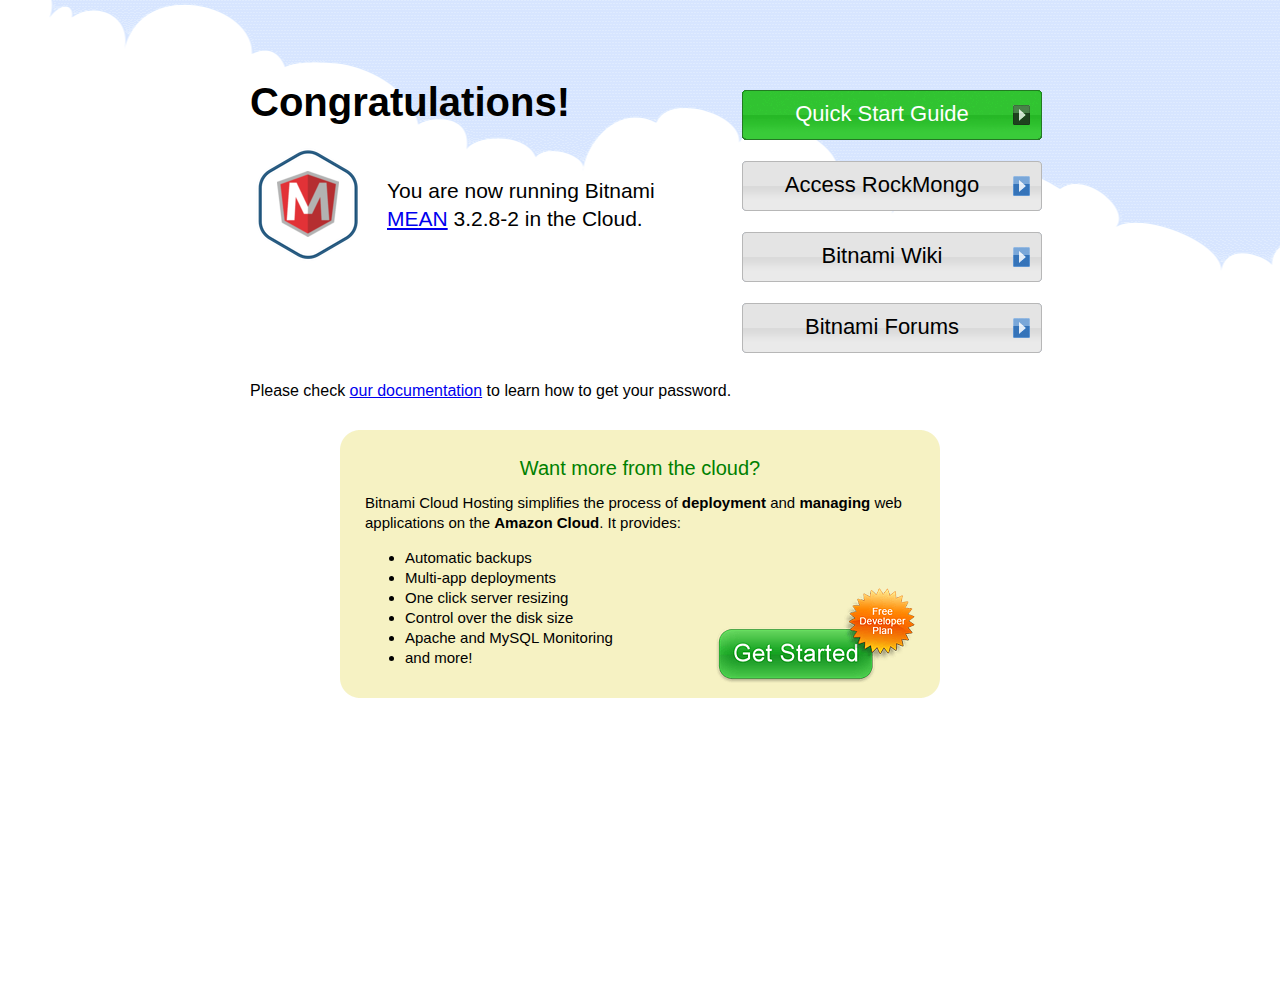
<file: index.html>
<!DOCTYPE html PUBLIC "-//W3C//DTD XHTML 1.0 Transitional//EN" "http://www.w3.org/TR/xhtml1/DTD/xhtml1-transitional.dtd">
<html xmlns="http://www.w3.org/1999/xhtml" xmlns:og="http://opengraphprotocol.org/schema/" xmlns:fb="http://www.facebook.com/2008/fbml" >
  <head>
    <meta http-equiv="Content-Type" content="text/html; charset=utf-8" />
    <title>Bitnami: Open Source. Simplified</title>

    <link href="./bitnami.css" media="screen" rel="stylesheet" type="text/css" />
  </head>

  <body> 
    <div id="container" class="container-virtual-applicances">
      <div id="dashboard-content" class="launch-page">
        <div id="dashboard-slogan" class="launch-slogan">
          <h1>Congratulations!</h1>
          <br/>
          <table class="virtual-appliances-logo-block">
            <tr>
              <td>
                 <img src="img/meanstack.png"/>
              </td>
              <td>
                You are now running Bitnami <a href="https://bitnami.com/stack/meanstack?utm_source=bitnami&utm_medium=cloudimage&utm_campaign=Cloud%2BImage">MEAN</a> 3.2.8-2 in the Cloud.
              </td>
            </tr>
          </table>
        </div>
        <div id="dashboard-right-area">
          <div class="dashboard-button-big launch-button launch-button-green"><a id="bitnami-link" href="https://wiki.bitnami.com/Infrastructure_Stacks/Bitnami_MEAN_Stack?utm_medium=cloudimage&utm_campaign=Cloud%2BImage">Quick Start Guide</a></div>
          <div class="dashboard-button-big launch-button"><a href="https://wiki.bitnami.com/Components/RockMongo?utm_medium=cloudimage&utm_campaign=Cloud%2BImage">Access RockMongo</a></div>
          <div class="dashboard-button-big launch-button"><a href="https://wiki.bitnami.com/cloud?utm_source=bitnami&utm_medium=cloudimage&utm_campaign=Cloud%2BImage">Bitnami Wiki</a></div>
          <div class="dashboard-button-big launch-button"><a href="https://community.bitnami.com?utm_source=bitnami&utm_medium=cloudimage&utm_campaign=Cloud%2BImage">Bitnami Forums</a></div>
        </div>
        <br/>
      <div class="clear"></div>
        <tr><td><br/>

Please check <a href="https://wiki.bitnami.com/Amazon_cloud/Where_can_I_find_my_AWS_Marketplace_credentials%3f">our documentation</a> to learn how to get your password.</td></tr>

        <table class="virtual-appliances-logo-block center" cellspacing="0" cellpadding="0" border="0">
          <tr>
            <td>
              <div class="bitnami-ami-landing-info-quad-top-yellow-spaced"></div>
              <div class="bitnami-ami-landing-info-quad-middle-yellow-spaced">
                <span class="landing-info-quad-title">Want more from the cloud?</span>
                <p>Bitnami Cloud Hosting simplifies the process of <b>deployment</b> and <b>managing</b> web applications on the <b>Amazon Cloud</b>. It provides: </p>
                <ul>
                  <li>Automatic backups</li>
                  <li>Multi-app deployments</li>
                  <li>One click server resizing</li>
                  <li>Control over the disk size</li>
                  <li>Apache and MySQL Monitoring</li>
                  <li>and more!</li>
                </ul>

                <div class="get_started_ami_landing">
                  <!--[if !IE 6]><!-->
                  <a href="https://aws.amazon.com/marketplace/pp/B007ALICSY"><img alt="Get Started button" src="img/get-started-ami_landing.png" border="0"></a>
                  <!--<![endif]-->
                  <!--[if IE 6]>
                  <a href="https://aws.amazon.com/marketplace/pp/B007ALICSY"><img style="padding-top:40px;" alt="Get Started button" border="0" src="img/get-started-ami_landing.gif" /></a>
                  <![endif]-->
                </div>
              </div>
              <div class="bitnami-ami-landing-info-quad-bottom-yellow-spaced"></div>
              
            </td>
          </tr>
        </table>

      </div>

      <div class="clear"></div>
    </div>
  </body>
</html>
</file>
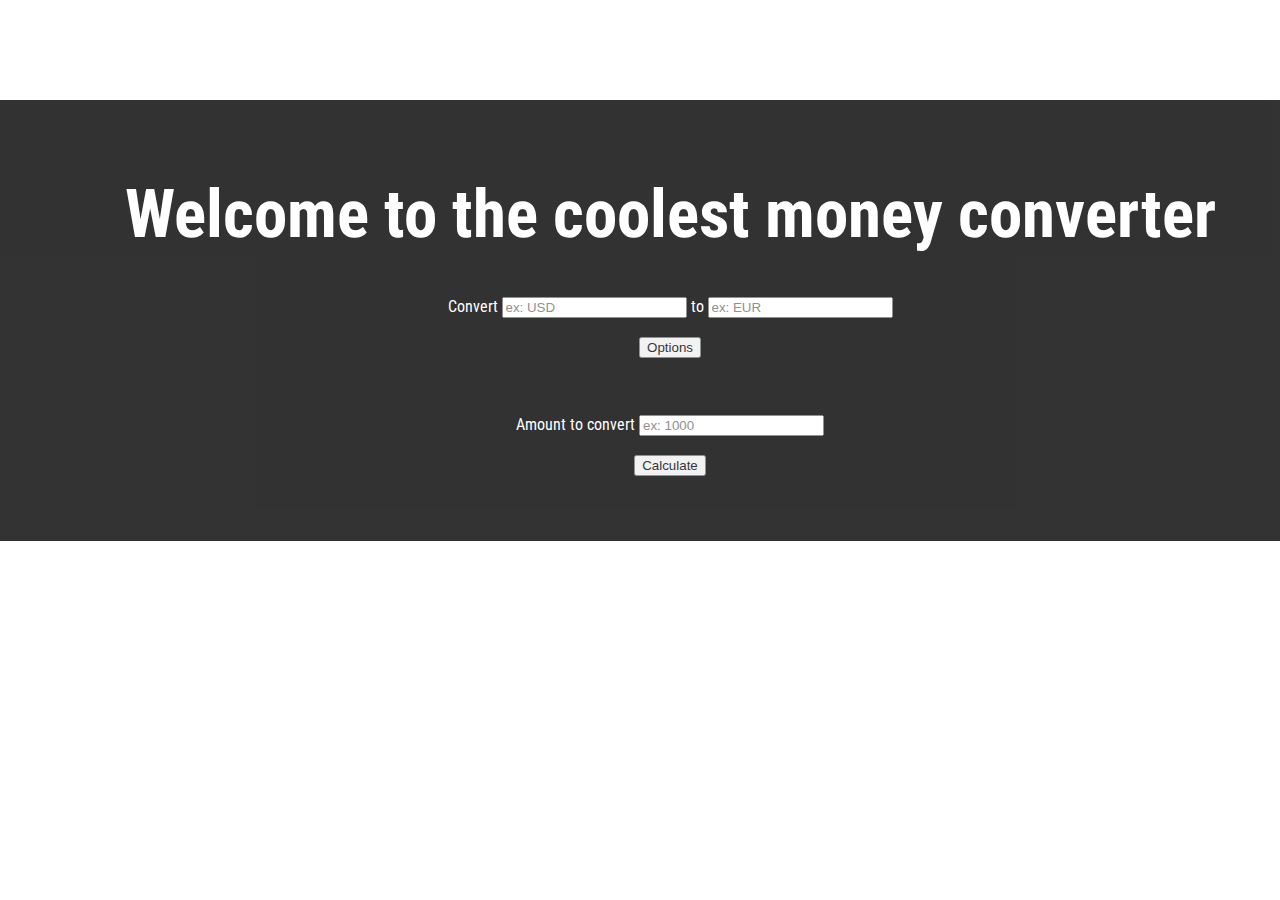
<file: CreativeProject2/index.html>
<!DOCTYPE>
<html>
<head>
<title>Converter</title>
<script src="https://code.jquery.com/jquery-1.10.2.js"></script>
<link href="https://fonts.googleapis.com/css?family=Roboto+Condensed" rel="stylesheet">

<style>
  body {
    font-family:'Roboto Condensed', sans-serif;
    background-image:url("https://static.pexels.com/photos/47344/dollar-currency-money-us-dollar-47344.jpeg");
    background-size:cover;
    background-repeat:no-repeat;
    background-attachment:fixed;
    color:white;
    margin:0px;
  }
  #formulaire {
    position:relative;
    top:100px;
    width:100%;
    margin-left:auto;
    margin-right:auto;
    text-align:center;
    background-color:black;
    opacity:.8;
    padding:30px;
  }
  #options {
    text-align:left;
    width: 200px;
    margin-right:auto;
    margin-left:auto;
    }
  h1 {
    font-size:50pt;
  }
  ul {
    list-style-type:none;
  }
  #results {
    text-align:center;
    padding-left:0;
    font-size:50px;
  }
  #item {
    background-color:#F97B70;
    padding:15px;
  }
  #item:nth-child(odd) {
    background-color:#F9B0A9;
  }
</style>

</head>
<body>

<div id="formulaire">
<h1>Welcome to the coolest money converter</h1>
<form>
Convert <input type="text" id="inputCurrency" value="" size="20" placeholder="ex: USD"> to
        <input type="text" id="outputCurrency" value="" size="20" placeholder="ex: EUR"><br><br>
        <input id="optionsButton" type="submit" value="Options"> <br><br>
        <div id="options"></div> <br><br>
Amount to convert 
        <input type="text" id="toConvert" value="" size="20" placeholder="ex: 1000"><br><br>
        <input id="calculateButton" type="submit" value="Calculate"><br><br>
<div id="results"><span id="searchResults"></span></div>
</form>

<script>
$(document).ready(function() {
  $("#options").hide(); 
  $("#calculateButton").click(function(e){
    var input = $("#inputCurrency").val();
    var output = $("#outputCurrency").val();
    var toConvert = $("#toConvert").val();
    console.log(input);
    console.log(output);
    console.log(toConvert);
    e.preventDefault();
    var myurl= "http://api.fixer.io/latest?symbols=";
    myurl += input + "," + output;
    console.log(myurl);
    $.ajax({
      url : myurl,
      dataType : "json",
      success : function(parsed_json) {
        var inputRate = parsed_json.rates[input];
        var outputRate = parsed_json.rates[output];
        everything = toConvert * outputRate / inputRate;
        $("#searchResults").html(everything.toFixed(2));
      }
    });
  });
  $("#optionsButton").click(function(e) {
    e.preventDefault();
    everything = "AUD: Australian Dollar<br>BGN: Bulgaria Lev<br>BRL: Brazil Real<br>CAD: Canada Dollar<br>CNY: China Yuan<br>    CZK: Czech Koruna<br>DKK: Denmark Krone<br>GBP: Great Britain Pound<br>HKD: Hong Kong Dollar<br>HRK: Croatia Kuna<br>HUF: Hungary Forint<br>IDR: Indonesia Rupiah<br>INR: India Rupee<br>JPY: Japan Yen<br>KRW: South Korea Won<br>MXN: Mexico Peso<br>MYR: Malaysia Ringgit<br>NOK: Norway Kroner<br>NZD: New Zealand Dollar<br>PHP: Philippines Peso<br>PLN: Poland Zloty<br>RON: Romania New Lei<br>RUB: Russia Rouble<br>SEK: Sweden Krona<br>SGD: Singapore Dollar<br>THB: Thailand Baht<br>TRY: Turkish New Lira<br>USD: USA Dollar<br>ZAR: South Africa Rand";
    $("#options").html(everything);
    $("#options").toggle(everything);
  });
});
</script>
</body>
</html>
</file>
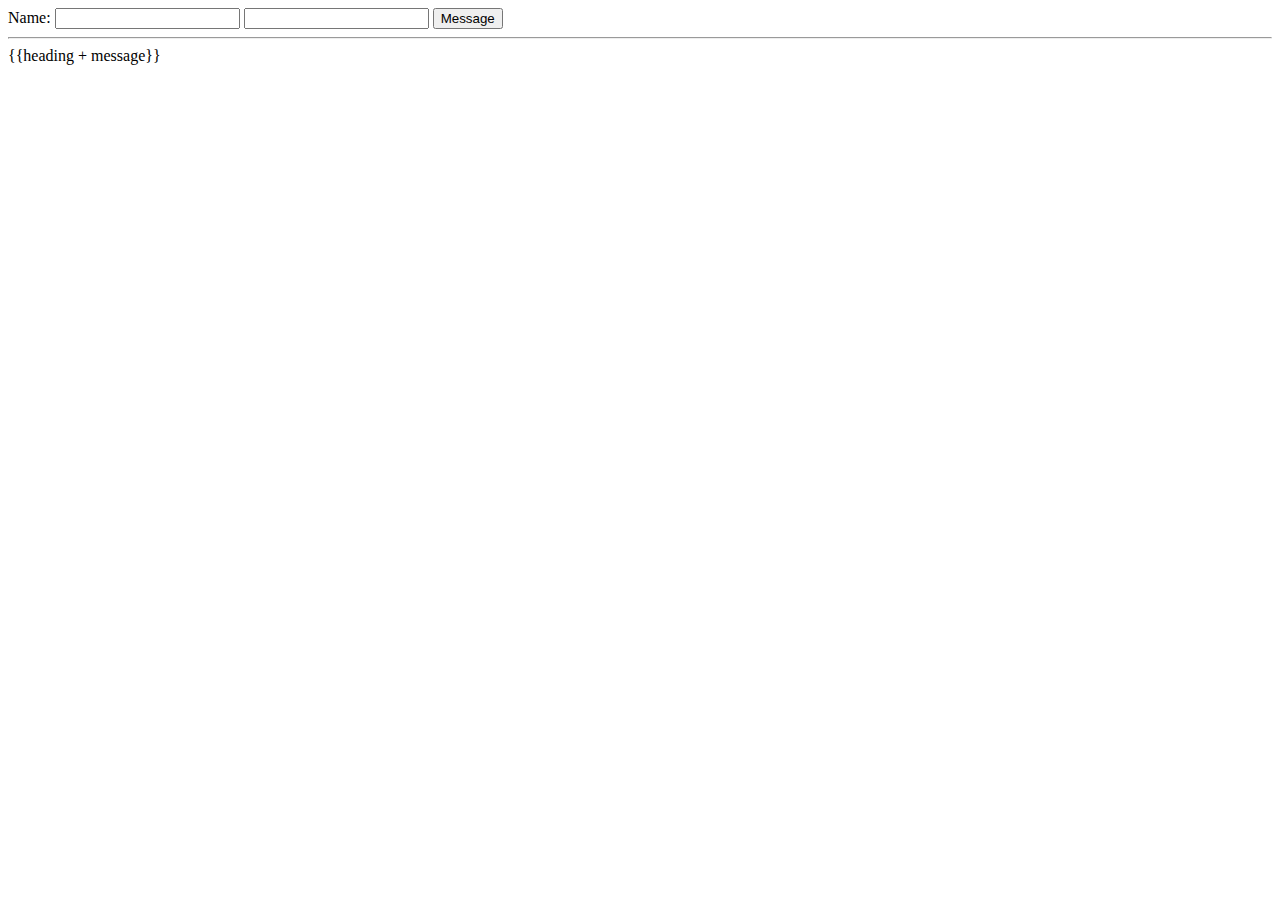
<file: inClassActivities/activity6/index.html>
<!doctype html>
<html ng-app="firstApp">
  <head>
    <title>First AngularJS App</title>
  </head>
  <body>
    <div ng-controller="FirstController">
      <span>Name:</span>
      <input type="text" ng-model="first">
      <input type="text" ng-model="last">
      <button ng-click='updateMessage()'>Message</button>
      <hr>
      {{heading + message}}
    </div>
    <script src="http://code.angularjs.org/1.2.9/angular.min.js"></script>
    <script src="js/first.js"></script>
  </body>
</html>
</file>
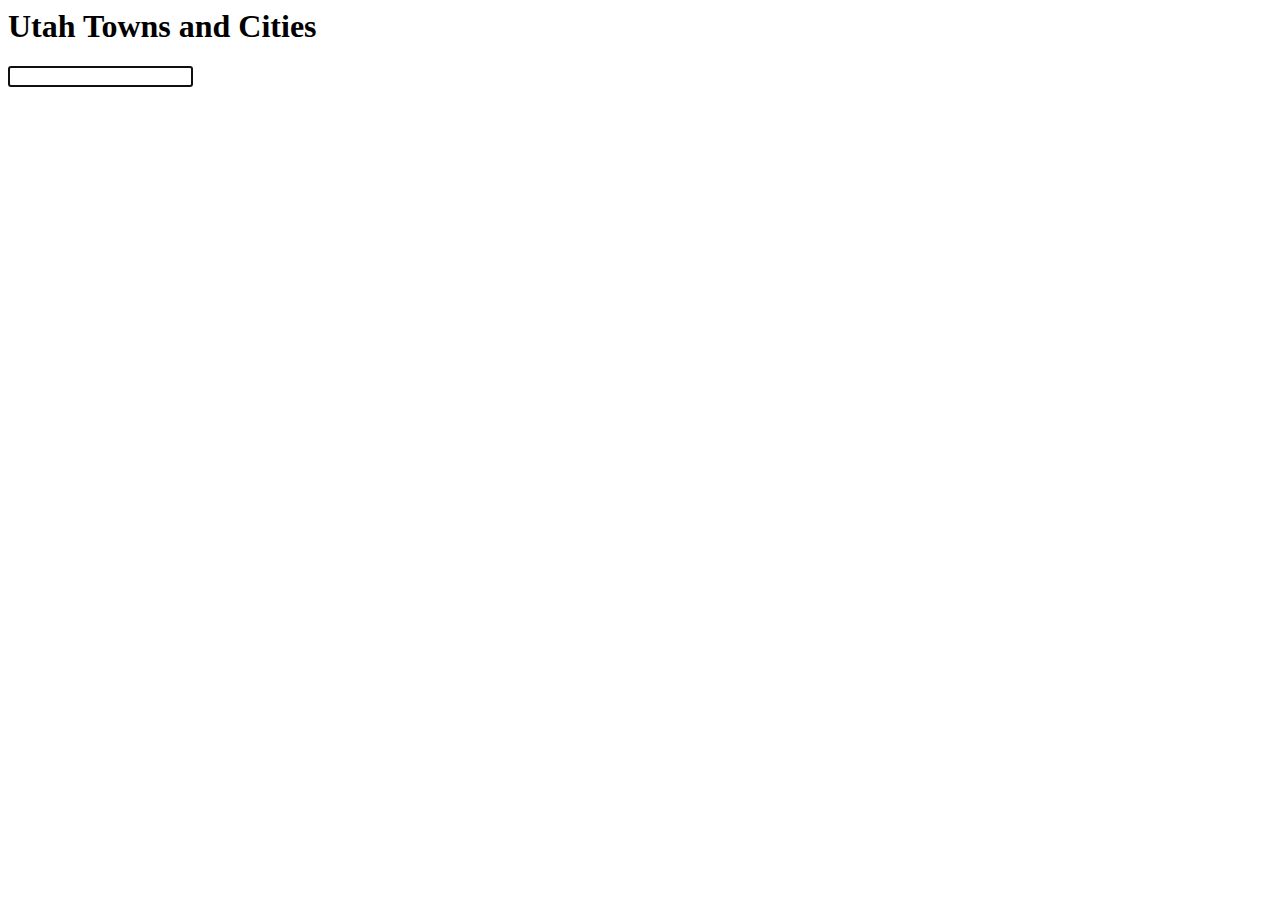
<file: activity3.html>
<!DOCTYPE>
<html>
<head>
<title>title</title>
<meta charset="UTF-8">
<style type="text/css">
#city-list li {display:none;}
#city-list li.match{display: list-item;} 
</style>
</head>
<body>
  <h1>Utah Towns and Cities</h1>
  <input id="prefix">
  <ul id="city-list">
<li>Alpine</li>
<li>Altamont</li>
<li>Alton</li>
<li>Altonah</li>
<li>American Fork</li>
<li>Aneth</li>
<li>Annabella</li>
<li>Antimony</li>
<li>Aurora</li>
<li>Axtell</li>
<li>Bear River City</li>
<li>Beaver</li>
<li>Beryl</li>
<li>Bicknell</li>
<li>Bingham Canyon</li>
<li>Blanding</li>
<li>Bluebell</li>
<li>Bluff</li>
<li>Bonanza</li>
<li>Boulder</li>
<li>Bountiful</li>
<li>Brian Head</li>
<li>Brigham City</li>
<li>Bryce</li>
<li>Bryce Canyon</li>
<li>Cache Junction</li>
<li>Cannonville</li>
<li>Castle Dale</li>
<li>Cedar City</li>
<li>Cedar Valley</li>
<li>Centerfield</li>
<li>Centerville</li>
<li>Central</li>
<li>Chester</li>
<li>Circleville</li>
<li>Cisco</li>
<li>Clarkston</li>
<li>Clawson</li>
<li>Clearfield</li>
<li>Cleveland</li>
<li>Clinton</li>
<li>Coalville</li>
<li>Collinston</li>
<li>Corinne</li>
<li>Cornish</li>
<li>Croydon</li>
<li>Dammeron Valley</li>
<li>Delta</li>
<li>Deweyville</li>
<li>Draper</li>
<li>Duchesne</li>
<li>Duck Creek Village</li>
<li>Dugway</li>
<li>Dutch John</li>
<li>East Carbon</li>
<li>Echo</li>
<li>Eden</li>
<li>Elberta</li>
<li>Elmo</li>
<li>Elsinore</li>
<li>Emery</li>
<li>Enterprise</li>
<li>Ephraim</li>
<li>Escalante</li>
<li>Eureka</li>
<li>Fairview</li>
<li>Farmington</li>
<li>Fayette</li>
<li>Ferron</li>
<li>Fielding</li>
<li>Fillmore</li>
<li>Fort Duchesne</li>
<li>Fountain Green</li>
<li>Fruitland</li>
<li>Garden City</li>
<li>Garland</li>
<li>Garrison</li>
<li>Glendale</li>
<li>Glenwood</li>
<li>Goshen</li>
<li>Grantsville</li>
<li>Green River</li>
<li>Greenville</li>
<li>Greenwich</li>
<li>Grouse Creek</li>
<li>Gunlock</li>
<li>Gunnison</li>
<li>Gusher</li>
<li>Hanksville</li>
<li>Hanna</li>
<li>Hatch</li>
<li>Heber City</li>
<li>Helper</li>
<li>Henefer</li>
<li>Henrieville</li>
<li>Hiawatha</li>
<li>Hildale</li>
<li>Hill AFB</li>
<li>Hinckley</li>
<li>Holden</li>
<li>Honeyville</li>
<li>Hooper</li>
<li>Howell</li>
<li>Huntington</li>
<li>Huntsville</li>
<li>Hurricane</li>
<li>Hyde Park</li>
<li>Hyrum</li>
<li>Ibapah</li>
<li>Ivins</li>
<li>Jensen</li>
<li>Joseph</li>
<li>Junction</li>
<li>Kamas</li>
<li>Kanab</li>
<li>Kanarraville</li>
<li>Kanosh</li>
<li>Kaysville</li>
<li>Kenilworth</li>
<li>Kingston</li>
<li>Koosharem</li>
<li>La Sal</li>
<li>La Verkin</li>
<li>Lake Powell</li>
<li>Laketown</li>
<li>Lapoint</li>
<li>Layton</li>
<li>Leamington</li>
<li>Leeds</li>
<li>Lehi</li>
<li>Levan</li>
<li>Lewiston</li>
<li>Lindon</li>
<li>Loa</li>
<li>Logan</li>
<li>Lyman</li>
<li>Lynndyl</li>
<li>Magna</li>
<li>Manila</li>
<li>Manti</li>
<li>Mantua</li>
<li>Mapleton</li>
<li>Marysvale</li>
<li>Mayfield</li>
<li>Meadow</li>
<li>Mendon</li>
<li>Mexican Hat</li>
<li>Midvale</li>
<li>Midway</li>
<li>Milford</li>
<li>Millville</li>
<li>Minersville</li>
<li>Moab</li>
<li>Modena</li>
<li>Mona</li>
<li>Monroe</li>
<li>Montezuma Creek</li>
<li>Monticello</li>
<li>Morgan</li>
<li>Moroni</li>
<li>Mount Carmel</li>
<li>Mount Pleasant</li>
<li>Mountain Home</li>
<li>Myton</li>
<li>Neola</li>
<li>Nephi</li>
<li>New Harmony</li>
<li>Newcastle</li>
<li>Newton</li>
<li>North Salt Lake</li>
<li>Oak City</li>
<li>Oakley</li>
<li>Oasis</li>
<li>Ogden</li>
<li>Orangeville</li>
<li>Orderville</li>
<li>Orem</li>
<li>Panguitch</li>
<li>Paradise</li>
<li>Paragonah</li>
<li>Park City</li>
<li>Park Valley</li>
<li>Parowan</li>
<li>Payson</li>
<li>Peoa</li>
<li>Pine Valley</li>
<li>Pleasant Grove</li>
<li>Plymouth</li>
<li>Portage</li>
<li>Price</li>
<li>Providence</li>
<li>Provo</li>
<li>Randlett</li>
<li>Randolph</li>
<li>Redmond</li>
<li>Richfield</li>
<li>Richmond</li>
<li>Riverside</li>
<li>Riverton</li>
<li>Rockville</li>
<li>Roosevelt</li>
<li>Roy</li>
<li>Rush Valley</li>
<li>Saint George</li>
<li>Salem</li>
<li>Salina</li>
<li>Salt Lake City</li>
<li>Sandy</li>
<li>Santa Clara</li>
<li>Santaquin</li>
<li>Scipio</li>
<li>Sevier</li>
<li>Sigurd</li>
<li>Smithfield</li>
<li>Snowville</li>
<li>South Jordan</li>
<li>South Willard</li>
<li>Spanish Fork</li>
<li>Spring City</li>
<li>Springdale</li>
<li>Springville</li>
<li>Sterling</li>
<li>Stockton</li>
<li>Summit</li>
<li>Sunnyside</li>
<li>Syracuse</li>
<li>Tabiona</li>
<li>Talmage</li>
<li>Teasdale</li>
<li>Thompson</li>
<li>Tooele</li>
<li>Toquerville</li>
<li>Torrey</li>
<li>Tremonton</li>
<li>Trenton</li>
<li>Tridell</li>
<li>Tropic</li>
<li>Vernal</li>
<li>Vernon</li>
<li>Veyo</li>
<li>Virgin</li>
<li>Wales</li>
<li>Wallsburg</li>
<li>Washington</li>
<li>Wellington</li>
<li>Wellsville</li>
<li>Wendover</li>
<li>West Jordan</li>
<li>Whiterocks</li>
<li>Willard</li>
<li>Woodruff</li>
<li>Woods Cross</li>
  </ul>
<script type="text/javascript">
var prefix = document.getElementById("prefix");
prefix.focus();
var cities = document.getElementById("city-list").children;
var markMatches = function() {
  for (var i=0; i<cities.length; i++) {
    cities[i].className = ""; 
  }
  var thePrefix = prefix.value;
  if (thePrefix.length > 0) {
    for (var i=0; i<cities.length; i++) {
      if (cities[i].textContent.startsWith(thePrefix)) {
        cities[i].className = "match";
      }  
    }
  }
}
prefix.addEventListener("keyup", markMatches);
</script>
</body>
</html>
</file>
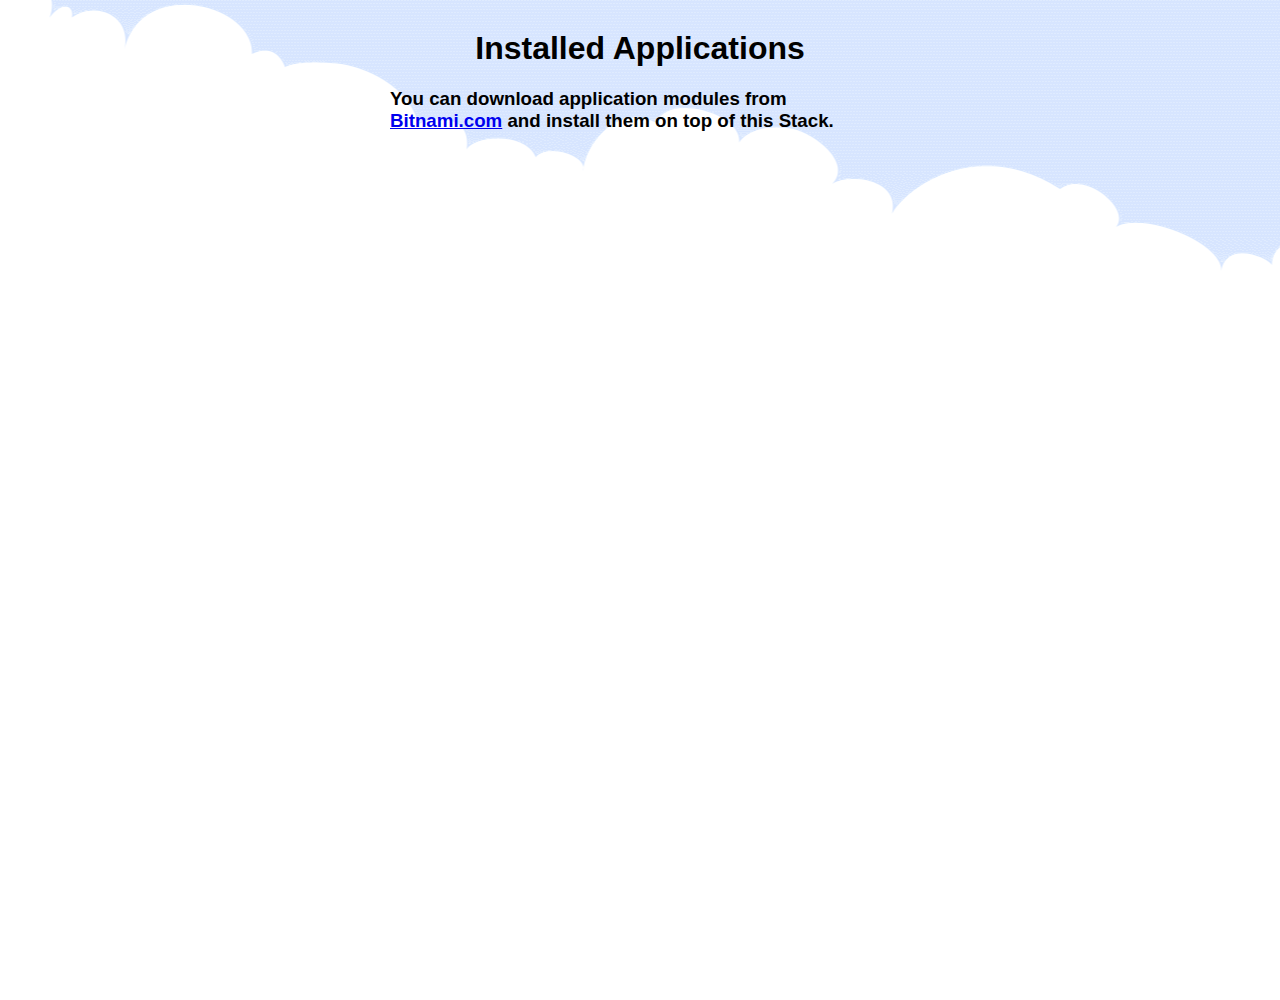
<file: applications.html>
<!DOCTYPE html PUBLIC "-//W3C//DTD XHTML 1.0 Transitional//EN" "http://www.w3.org/TR/xhtml1/DTD/xhtml1-transitional.dtd">
<html xmlns="http://www.w3.org/1999/xhtml" xmlns:og="http://opengraphprotocol.org/schema/" xmlns:fb="http://www.facebook.com/2008/fbml" >
  <head>
    <meta http-equiv="Content-Type" content="text/html; charset=utf-8" />
    <title>Bitnami: Open Source. Simplified</title>
    <link href="./bitnami.css" media="screen" rel="stylesheet" type="text/css" />
  </head>

  <body> 
    <div id="container" class="container-virtual-applicances">
     <!--<div id="traslations-menu"><a href="#"><img src="img/us.png" alt="English" /></a><a href="#">English</a><a href="#"><img src="img/es.png" alt="Spanish" /></a><a href="#">Español</a><a href="#"><img src="img/br.png" alt="" /></a><a href="#">Brasileiro</a></div>-->
      <div id="dashboard-content" class="applications-launch-page launch-page">
        <div class="applications-title">
          <h1>Installed Applications</h1>
        </div>
        <h3 id="bitnami-apps-waiting">You can download application modules from <a href="https://bitnami.com/stacks?utm_source=bitnami&utm_medium=cloudimage&utm_campaign=Cloud%2BImage">Bitnami.com</a> and install them on top of this Stack.</h3><div style="text-align:center;"></div>
        <p></p>
        <div class="clear"></div>

        <div id="lowerContainer">
          <div id="content">
            <!-- @@BITNAMI_MODULE_PLACEHOLDER@@ -->
            <br/><br/>
          </div>
        </div>
      </div>
    </div>
  </body>
</html>
</file>
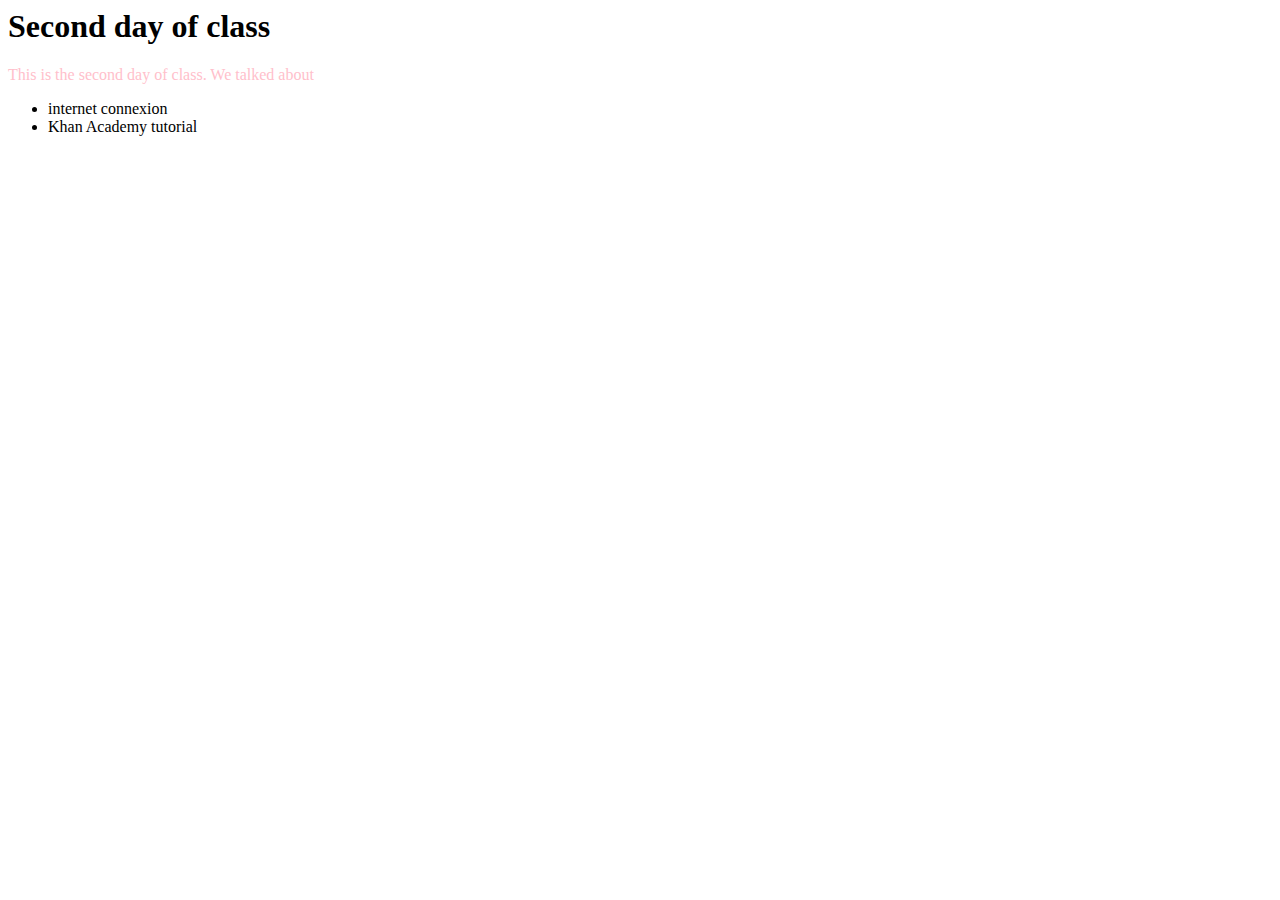
<file: day2.html>
<html>
<head>
    <style>
         p {
	   color:pink;
	 }
    </style>
</head>

<body>
<h1>Second day of class</h1>
<p>This is the second day of class. We talked about</p>
<ul>
	<li>internet connexion</li>
	<li>Khan Academy tutorial</li>
</ul>
</body>
</html>
</file>
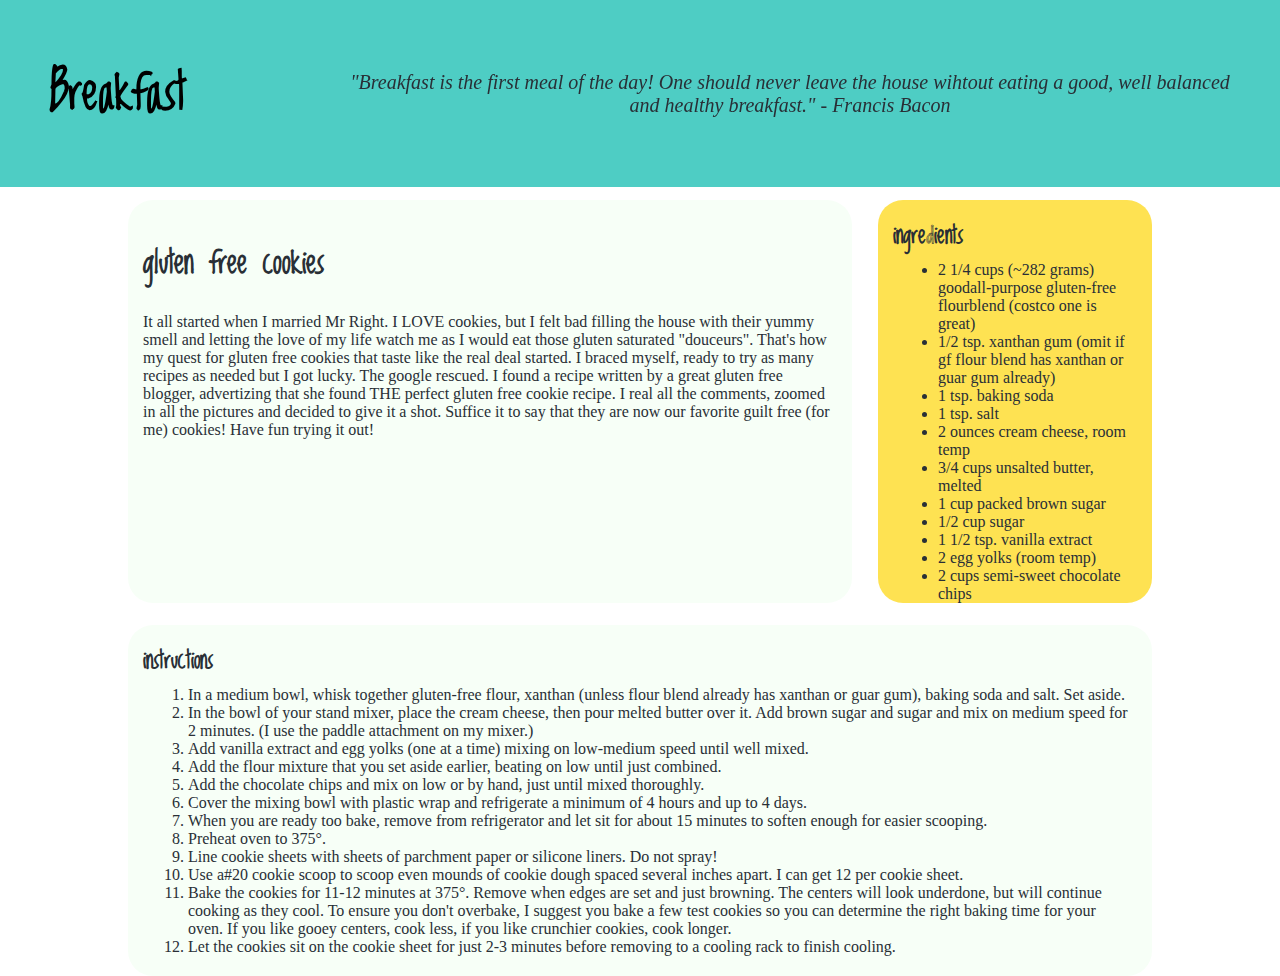
<file: creative1/breakfast.html>
<!DOCTYPE html>
<html>
  <head>
    <link href='//fonts.googleapis.com/css?family=Loved by the King' rel='stylesheet'>
    <title>Breakfast</title>
    <meta charset="UTF-8">
    <link rel="stylesheet" type="text/css" href="breakfast.css">
 
    <style>
      body {
        margin:auto;
        background-image: url("https://upload.wikimedia.org/wikipedia/commons/e/e0/Citrus_fruits.jpg");
        background-size:cover;
        background-repeat: no-repeat;
        background-attachment:fixed;
      }
      h1, h2 {
        font-family:'Loved by the King';
      }
      h1.mealTitle {
        position:fixed;
        top:0px;
        z-index:1;
        width:100%;
        font-size:50px;
        margin:auto;
        padding: 50px 50px 50px 50px;
        background-color:#4ECDC4;
      }
      #intro {
        margin:auto;
        height:87px;
        position:fixed;
        top:50px;
        right:0px;
        left:300px;
        z-index:2;
        padding: 0px 50px 0px 50px;
        text-align:center;
        overflow:hidden;
        display:flex;
        align-items:center;
        font-size:20px;
        font-style:italic;
      }
      .frame {
        position:relative;
        top:200px;
        width:80%;
        margin-left:auto;
        margin-right:auto;
        font-family:Book Antiqua;
        color:#292F36;
      }
      .ingredients {
        position:absolute;
        right:0px;
        top:0px;
        border-radius:25px;
        background:#FEE252;
        padding:15px;
        height:373px;
        overflow:auto;
        margin-left:750px;
      }
      h2 {
        margin:0px;
      }
      ul, ol {
        margin:5px;
      }
      .description {
        margin:0px 300px 0px 0px;
        border-radius:25px;
        padding:15px;
        background:#F7FFF7;
        overflow:auto;
        height:373px
      }
      .instructions {
        position:absolute;
        top:425px;
        border-radius:25px;
        background:#F7FFF7;
        padding:15px;
        margin-bottom:50px;
      }
      
    </style>

  </head>
<body>
  <h1 class="mealTitle">Breakfast</h1>
  <div class="frame">
  <p id="intro">"Breakfast is the first meal of the day! One should never leave the house wihtout eating a good, well balanced and healthy breakfast." - Francis Bacon</p>

  <div class="description">
  <h1>gluten free cookies</h1>
  <p>It all started when I married Mr Right. I LOVE cookies, but I felt bad filling the house with their yummy smell and letting the love of my life watch me as I would eat those gluten saturated "douceurs". That's how my quest for gluten free cookies that taste like the real deal started. I braced myself, ready to try as many recipes as needed but I got lucky. The google rescued. I found a recipe written by a great gluten free blogger, advertizing that she found THE perfect gluten free cookie recipe. I real all the comments, zoomed in all the pictures and decided to give it a shot. Suffice it to say that they are now our favorite guilt free (for me) cookies! Have fun trying it out!</p>
  </div>
  <div class="ingredients">
  <h2 class="ing">ingredients</h2>
  <ul class="list">
    <li>2 1/4 cups (~282 grams) goodall-purpose gluten-free flourblend (costco one is great)</li>
    <li>1/2 tsp. xanthan gum (omit if gf flour blend has xanthan or guar gum already)</li>
    <li>1 tsp. baking soda</li>
    <li>1 tsp. salt</li>
    <li>2 ounces cream cheese, room temp</li>
    <li>3/4 cups unsalted butter, melted</li>
    <li>1 cup packed brown sugar</li>
    <li>1/2 cup sugar</li>
    <li>1 1/2 tsp. vanilla extract</li>
    <li>2 egg yolks (room temp)</li>
    <li>2 cups semi-sweet chocolate chips</li>
  </ul>
  </div>
  
  <div class="instructions">
  <h2>instructions</h2>
  <ol>
    <li>In a medium bowl, whisk together gluten-free flour, xanthan (unless flour blend already has xanthan or guar gum), baking soda and salt. Set aside.</li>
    <li>In the bowl of your stand mixer, place the cream cheese, then pour melted butter over it. Add brown sugar and sugar and mix on medium speed for 2 minutes. (I use the paddle attachment on my mixer.)</li>
    <li>Add vanilla extract and egg yolks (one at a time) mixing on low-medium speed until well mixed.</li>
    <li>Add the flour mixture that you set aside earlier, beating on low until just combined.</li>
    <li>Add the chocolate chips and mix on low or by hand, just until mixed thoroughly.</li>
    <li>Cover the mixing bowl with plastic wrap and refrigerate a minimum of 4 hours and up to 4 days.</li>
    <li>When you are ready too bake, remove from refrigerator and let sit for about 15 minutes to soften enough for easier scooping.</li>
    <li>Preheat oven to 375°.</li>
    <li>Line cookie sheets with sheets of parchment paper or silicone liners. Do not spray!</li>
    <li>Use a#20 cookie scoop to scoop even mounds of cookie dough spaced several inches apart. I can get 12 per cookie sheet.</li>
    <li>Bake the cookies for 11-12 minutes at 375°. Remove when edges are set and just browning. The centers will look underdone, but will continue cooking as they cool. To ensure you don't overbake, I suggest you bake a few test cookies so you can determine the right baking time for your oven. If you like gooey centers, cook less, if you like crunchier cookies, cook longer.</li>
    <li>Let the cookies sit on the cookie sheet for just 2-3 minutes before removing to a cooling rack to finish cooling.</li>
  </ol>
  </div>
  </div>

</body>
</html>
</file>
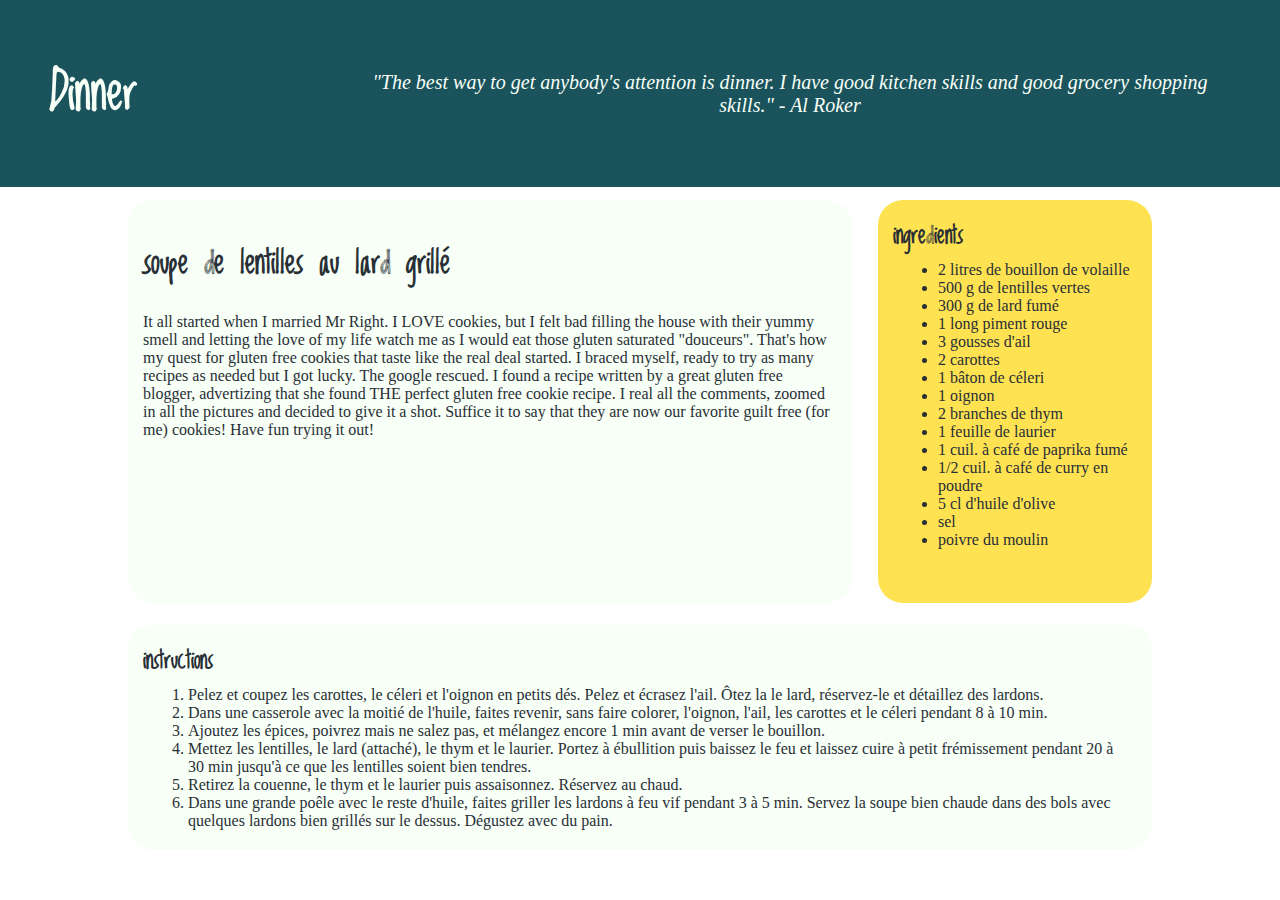
<file: creative1/dinner.html>
<!DOCTYPE html>
<html>
  <head>
    <link href='//fonts.googleapis.com/css?family=Loved by the King' rel='stylesheet'>
    <title>Dinner</title>
    <meta charset="UTF-8">
 
    <style>
      body {
        margin:auto;
        background-image: url("https://upload.wikimedia.org/wikipedia/commons/c/c8/Seaside_Dinner_at_Cayo_Espanto_Private_Island.jpg");
        background-size:cover;
        background-repeat: no-repeat;
        background-attachment:fixed;
      }
      h1, h2 {
        font-family:'Loved by the King';
      }
      h1.mealTitle {
        position:fixed;
        top:0px;
        z-index:1;
        width:100%;
        font-size:50px;
        margin:auto;
        padding: 50px 50px 50px 50px;
        background-color:#1A535C;
        color:#F7FFF7;
      }
      #intro {
        margin:auto;
        height:87px;
        position:fixed;
        top:50px;
        right:0px;
        left:300px;
        z-index:2;
        padding: 0px 50px 0px 50px;
        text-align:center;
        overflow:hidden;
        display:flex;
        align-items:center;
        font-size:20px;
        font-style:italic;
        color:#F7FFF7;
      }
      .frame {
        position:relative;
        top:200px;
        width:80%;
        margin-left:auto;
        margin-right:auto;
        font-family:Book Antiqua;
        color:#292F36;
      }
      .ingredients {
        position:absolute;
        right:0px;
        top:0px;
        border-radius:25px;
        background:#FEE252;
        padding:15px;
        height:373px;
        overflow:auto;
        margin-left:750px;
      }
      h2 {
        margin:0px;
      }
      ul, ol {
        margin:5px;
      }
      .description {
        margin:0px 300px 0px 0px;
        border-radius:25px;
        padding:15px;
        background:#F7FFF7;
        overflow:auto;
        height:373px
      }
      .instructions {
        position:absolute;
        top:425px;
        border-radius:25px;
        background:#F7FFF7;
        padding:15px;
        margin-bottom:50px;
      }
      
    </style>

  </head>
<body>
  <h1 class="mealTitle">Dinner</h1>
  <div class="frame">
  <p id="intro">"The best way to get anybody's attention is dinner. I have good kitchen skills and good grocery shopping skills." -  Al Roker</p>

  <div class="description">
  <h1>soupe de lentilles au lard grillé</h1>
  <p>It all started when I married Mr Right. I LOVE cookies, but I felt bad filling the house with their yummy smell and letting the love of my life watch me as I would eat those gluten saturated "douceurs". That's how my quest for gluten free cookies that taste like the real deal started. I braced myself, ready to try as many recipes as needed but I got lucky. The google rescued. I found a recipe written by a great gluten free blogger, advertizing that she found THE perfect gluten free cookie recipe. I real all the comments, zoomed in all the pictures and decided to give it a shot. Suffice it to say that they are now our favorite guilt free (for me) cookies! Have fun trying it out!</p>
  </div>
  <div class="ingredients">
  <h2 class="ing">ingredients</h2>
  <ul class="list">
    <li>2 litres de bouillon de volaille </li>
    <li>500 g de lentilles vertes </li>
    <li>300 g de lard fumé </li>
    <li>1 long piment rouge </li>
    <li>3 gousses d'ail </li>
    <li>2 carottes </li>
    <li>1 bâton de céleri </li>
    <li>1 oignon </li>
    <li>2 branches de thym </li>
    <li>1 feuille de laurier </li>
    <li>1 cuil. à café de paprika fumé </li>
    <li>1/2 cuil. à café de curry en poudre </li>
    <li>5 cl d'huile d'olive </li>
    <li>sel </li>
    <li>poivre du moulin </li>
  </ul>
  </div>
  
  <div class="instructions">
  <h2>instructions</h2>
  <ol>
    <li>Pelez et coupez les carottes, le céleri et l'oignon en petits dés. Pelez et écrasez l'ail. Ôtez la le lard, réservez-le et détaillez des lardons. </li>
    <li>Dans une casserole avec la moitié de l'huile, faites revenir, sans faire colorer, l'oignon, l'ail, les carottes et le céleri pendant 8 à 10 min. </li>
    <li>Ajoutez les épices, poivrez mais ne salez pas, et mélangez encore 1 min avant de verser le bouillon. </li>
    <li>Mettez les lentilles, le lard (attaché), le thym et le laurier. Portez à ébullition puis baissez le feu et laissez cuire à petit frémissement pendant 20 à 30 min jusqu'à ce que les lentilles soient bien tendres. </li>
    <li>Retirez la couenne, le thym et le laurier puis assaisonnez. Réservez au chaud. </li>
    <li>Dans une grande poêle avec le reste d'huile, faites griller les lardons à feu vif pendant 3 à 5 min. Servez la soupe bien chaude dans des bols avec quelques lardons bien grillés sur le dessus. Dégustez avec du pain. </li>
  </ol>
  </div>
  </div>

</body>
</html>
</file>
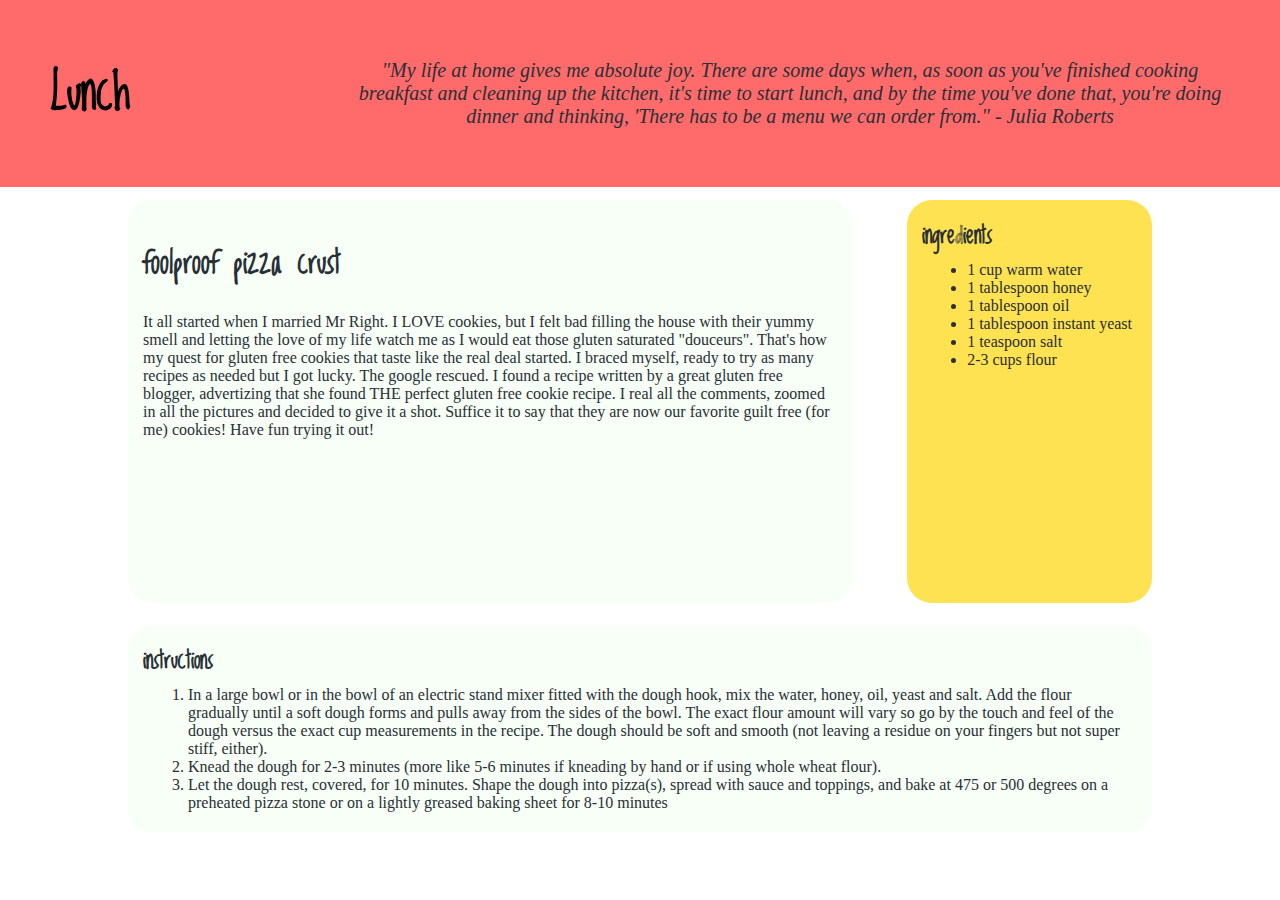
<file: creative1/lunch.html>
<!DOCTYPE html>
<html>
  <head>
    <link href='//fonts.googleapis.com/css?family=Loved by the King' rel='stylesheet'>
    <title>Lunch</title>
    <meta charset="UTF-8">
 
    <style>
      body {
        margin:auto;
        background-image: url("https://static.pexels.com/photos/65132/pexels-photo-65132.jpeg");
        background-size:cover;
        background-repeat: no-repeat;
        background-attachment:fixed;
      }
      h1, h2 {
        font-family:'Loved by the King';
      }
      h1.mealTitle {
        position:fixed;
        top:0px;
        z-index:1;
        width:100%;
        font-size:50px;
        margin:auto;
        padding: 50px 50px 50px 50px;
        background-color:#FF6B6B;
      }
      #intro {
        margin:auto;
        height:87px;
        position:fixed;
        top:50px;
        right:0px;
        left:300px;
        z-index:2;
        padding: 0px 50px 0px 50px;
        text-align:center;
        overflow:hidden;
        display:flex;
        align-items:center;
        font-size:20px;
        font-style:italic;
      }
      .frame {
        position:relative;
        top:200px;
        width:80%;
        margin-left:auto;
        margin-right:auto;
        font-family:Book Antiqua;
        color:#292F36;
      }
      .ingredients {
        position:absolute;
        right:0px;
        top:0px;
        border-radius:25px;
        background:#FEE252;
        padding:15px;
        height:373px;
        overflow:auto;
        margin-left:750px;
      }
      h2 {
        margin:0px;
      }
      ul, ol {
        margin:5px;
      }
      .description {
        margin:0px 300px 0px 0px;
        border-radius:25px;
        padding:15px;
        background:#F7FFF7;
        overflow:auto;
        height:373px;
      }
      .instructions {
        position:absolute;
        top:425px;
        border-radius:25px;
        background:#F7FFF7;
        padding:15px;
        margin-bottom:50px;
      }
      
    </style>

  </head>
<body>
  <h1 class="mealTitle">Lunch</h1>
  <div class="frame">
  <p id="intro">"My life at home gives me absolute joy. There are some days when, as soon as you've finished cooking breakfast and cleaning up the kitchen, it's time to start lunch, and by the time you've done that, you're doing dinner and thinking, 'There has to be a menu we can order from." -  Julia Roberts</p>

  <div class="description">
  <h1>foolproof pizza crust</h1>
  <p>It all started when I married Mr Right. I LOVE cookies, but I felt bad filling the house with their yummy smell and letting the love of my life watch me as I would eat those gluten saturated "douceurs". That's how my quest for gluten free cookies that taste like the real deal started. I braced myself, ready to try as many recipes as needed but I got lucky. The google rescued. I found a recipe written by a great gluten free blogger, advertizing that she found THE perfect gluten free cookie recipe. I real all the comments, zoomed in all the pictures and decided to give it a shot. Suffice it to say that they are now our favorite guilt free (for me) cookies! Have fun trying it out!</p>
  </div>
  <div class="ingredients">
  <h2 class="ing">ingredients</h2>
  <ul class="list">
    <li>1 cup warm water</li>
    <li>1 tablespoon honey</li>
    <li>1 tablespoon oil</li>
    <li>1 tablespoon instant yeast</li>
    <li>1 teaspoon salt</li>
    <li>2-3 cups flour</li>
  </ul>
  </div>
  
  <div class="instructions">
  <h2>instructions</h2>
  <ol>
    <li>In a large bowl or in the bowl of an electric stand mixer fitted with the dough hook, mix the water, honey, oil, yeast and salt. Add the flour gradually until a soft dough forms and pulls away from the sides of the bowl. The exact flour amount will vary so go by the touch and feel of the dough versus the exact cup measurements in the recipe. The dough should be soft and smooth (not leaving a residue on your fingers but not super stiff, either).</li>
    <li>Knead the dough for 2-3 minutes (more like 5-6 minutes if kneading by hand or if using whole wheat flour).</li>
    <li>Let the dough rest, covered, for 10 minutes. Shape the dough into pizza(s), spread with sauce and toppings, and bake at 475 or 500 degrees on a preheated pizza stone or on a lightly greased baking sheet for 8-10 minutes</li>
  </ol>
  </div>
  </div>

</body>
</html>
</file>
<file: bitnami.css>
body {font-family:Arial, FreeSans;margin:0;padding:0;}

h1 {font-size:32px}
h2 {margin-top:0;margin-bottom:0;font-size:25px;padding-top:0;padding-bottom:0}

#container .title {text-align:center;margin-bottom:5px;padding-bottom:0;}
.subtitle {font-size:22px;color:#9a9a9a;text-align:center;margin:0 auto;display:block;}
.clear {clear:both}
.center {margin-left:auto;margin-right:auto;}

#container {background: url(./img/plain-background.png) top center no-repeat;width:100%;min-height:1000px;}
.container-virtual-applicances#container {background: url(./img/plain-background.png) top center no-repeat;width:100%;min-height:1000px;background-position:center -190px}

#traslations-menu {float:right;margin-top:20px;margin-right:20px;font-size:11px;}

#traslations-menu img {margin-left:22px;margin-right:7px;vertical-align:middle;}


#header {background:#fff;height:75px;width:100%;}

#dashboard-content {margin-left:auto;margin-right:auto;margin-top:15px;width:780px}
#dashboard-slogan {margin-top:30px;float:left;display:block;width:520px}
#dashboard-slogan h1 {font-size:40px;margin-top:0;padding-top:0;margin-left:0;margin-bottom:0}
#dashboard-slogan p {margin-top:0.5em;font-size:1.4em;}

.dashboard-button-big {text-align:center;font-size:22px;background:url(./img/dashboard-button-big.gif) top left;background-repeat: no-repeat;width:227px;height:50px;padding-top:10px;margin-left:4%;margin-top:10px;}

.dashboard-button-big  a {padding-right:20px;display:block;text-decoration:none}
.dashboard-button-big  a:link {color:black}
.dashboard-button-big  a:visited {color:black}
.dashboard-button-big  a:hover {color:#5a5a5a}

#dashboard-right-area {float:right;margin-top:30px;}

/* Launch Page CSS */
#container .launch-page {margin-top:0;_height:1000px;padding-top:50px}
#container .launch-slogan {width:400px}
#container .launch-button {font-size:22px;background:url(./img/launch-button-big.gif) top left;background-repeat: no-repeat;width:300px;height:50px;padding-top:11px;margin-left:4%;margin-top:10px;}
#container .launch-button-green {font-size:22px;background:url(./img/launch-button-big-green.gif) top left;background-repeat: no-repeat;}
#container .launch-button-green a {color:white}

/* Applications Launch Page CSS */
#container .applications-launch-page {width:500px;padding-top:30px;}
#container .applications-launch-page h1 {margin-top:0}

.plain-background#container {background: url(./img/plain-background.png) top center no-repeat ;width:100%;min-height:1000px;}
.applications-launch-page #content {padding-left:0px;font-family: Verdana, Arial, Helvetica, sans-serif;font-size: 12px;line-height:1.3em;text-align:center}
.applications-title {text-align:center;padding-top:0px}

.module_table {margin-bottom:15px}
.module_content {text-align:left;width:509px;_width:507px;border-left:1px solid #bababf;border-right:1px solid #bababf;padding:0;margin:0;background:#fff}
.module_content_right {width:100%}
.module_content table img {padding-left:22px}
.module_content table {width:100%}
.module_content h2 {font-size:18px;padding-bottom:16px;text-align:left;padding-left:14px;float:left;}
.module_folder {padding-left:12px;max-width:280px;float:right;display:block;padding-right:16px;font-size:10px;padding-bottom:4px;text-align:right;margin-right:0;clear:right}
.module_content p {clear:left;padding-left:14px;padding-right:18px;}
.module_access {clear:right;font-size:14px;margin-right:0px;padding-right:16px;padding-top:12px;margin-bottom:6px}
.module_access a {text-decoration: underline !important;}
.tableParagraph {width:700px; margin-left:auto; margin-right:auto;text-align:left}
.tableParagraph img {margin-right:12px;margin-bottom:12px}

.virtual-appliances-logo-block {font-size:21px;line-height:28px;width:450px;}
.virtual-appliances-logo-block  img {margin-right:20px}

#container .get_started_ami_landing {width:200px;float:right;position:relative;top:-60px;right:0px}
#container.rtl .get_started_ami_landing {float:left;left:10px !important;right:auto !important;}
#container .get_started_ami_landing  img {width:200px;height:96px;margin-top:-30px}
#container .landing-info-quad-title {font-size:20px;display:block;margin:0 auto;text-align:center;color :green   }

.bitnami-ami-landing-info-quad-top-yellow-spaced {background: url(./img/bitnami-ami-landing-info-quad-top-yellow-spaced.png) top center no-repeat;width:600px;height:20px;margin-top:30px;_background: url(./img/bitnami-ami-landing-info-quad-top-yellow-spaced.png) bottom center no-repeat;}
.bitnami-ami-landing-info-quad-bottom-yellow-spaced {background: url(./img/bitnami-ami-landing-info-quad-bottom-yellow-spaced.png) top center no-repeat ;width:600px;height:20px;}
.bitnami-ami-landing-info-quad-middle-yellow-spaced {background-color: #f6f2c3;width:550px;padding-left:25px;padding-right:25px;padding-top:8px;font-size:15px;line-height:20px;}
.bitnami-ami-landing-info-quad-middle-yellow-spaced ul {margin:0;padding-bottom:10px}
</file>
<file: creative1/breakfast.css>
body {
        margin:auto;
        background-image: url("https://upload.wikimedia.org/wikipedia/commons/e/e0/Citrus_fruits.jpg");
        background-size:cover;
        background-repeat: no-repeat;
        background-attachment:fixed;
      }
      h1, h2 {
        font-family:'Loved by the King';
      }
      h1.mealTitle {
        position:fixed;
        top:0px;
        z-index:1;
        width:100%;
        font-size:50px;
        margin:auto;
        padding: 50px 50px 50px 50px;
        background-color:#4ECDC4;
      }
      #intro {
        margin:auto;
        height:87px;
        position:fixed;
        top:50px;
        right:0px;
        left:300px;
        z-index:2;
        padding: 0px 50px 0px 50px;
        text-align:center;
        overflow:hidden;
        display:flex;
        align-items:center;
        font-size:20px;
        font-style:italic;
      }
      .frame {
        position:relative;
        top:200px;
        width:80%;
        margin-left:auto;
        margin-right:auto;
        font-family:Book Antiqua;
        color:#292F36;
      }
      .ingredients {
        position:absolute;
        right:0px;
        top:0px;
        border-radius:25px;
        background:#FEE252;
}
      h2 {
        margin:0px;
      }
      ul, ol {
        margin:5px;
      }
      .description {
        margin:0px 300px 0px 0px;
        border-radius:25px;
        padding:15px;
        background:#F7FFF7;
        overflow:auto;
        height:373px
      }
      .instructions {
        position:absolute;
        top:425px;
        border-radius:25px;
        background:#F7FFF7;
        padding:15px;
        margin-bottom:50px;
      }
</file>
